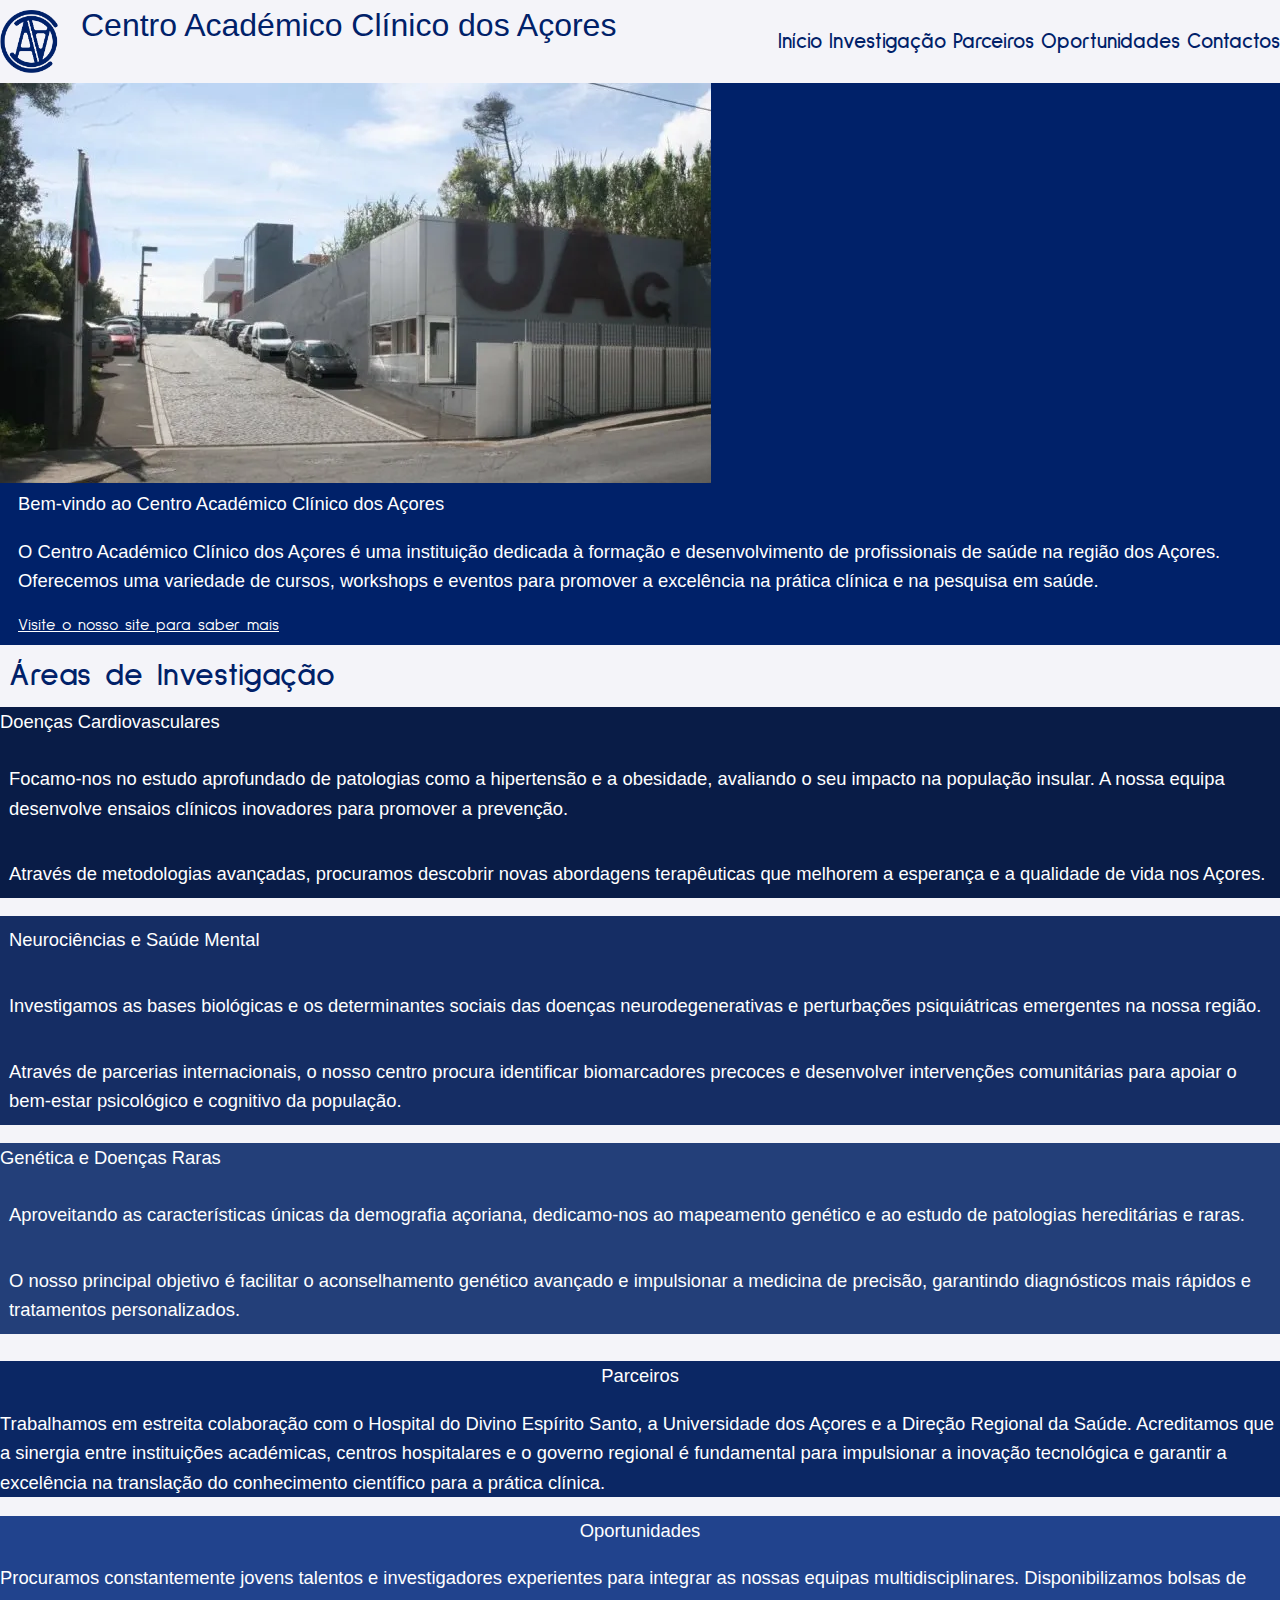
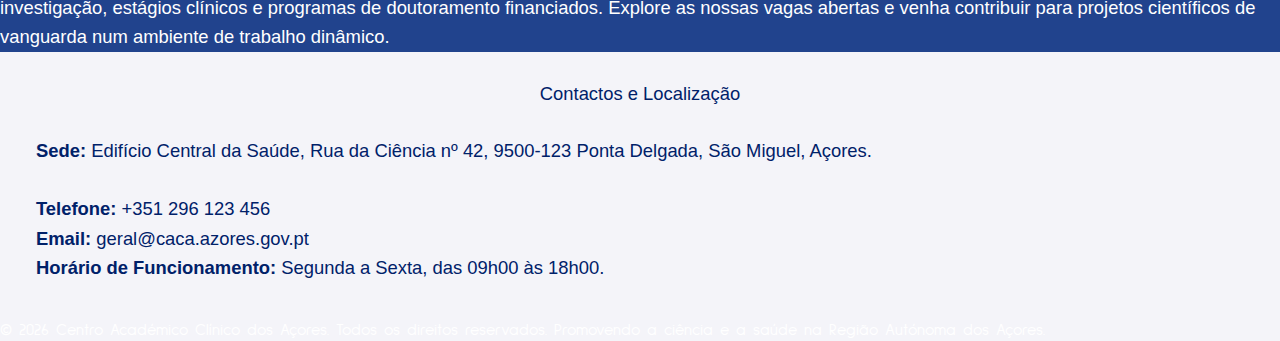
<file: CACA/LandingPageCACA.html>
<!DOCTYPE HTML>
<html lang="pt">
<head> 
<meta charset="utf-8"> 
<meta name="viewport" content="width=100%; initial-scale=1.0">
<link rel="stylesheet" href="style.css" />
<title>Centro Académico Clínico dos Açores</title>
</head>
<body> 
    <header style="display: flex; justify-content: space-between; align-items: center;">
    <img src="imagens/Logotipo.webp" alt="Logotipo" style="width: 7vh; height: 7vh; margin-right: 2vh;">
    <p style="color: #002169; font-size: 2em; margin-right:auto"> Centro Académico Clínico dos Açores</h1>
    <nav>
        <a href="#inicio" class="anav">Início</a>
        <a href="#investigacao" class="anav">Investigação</a>
        <a href="#parceiros" class="anav">Parceiros</a>
        <a href="#oportunidades" class="anav">Oportunidades</a>
        <a href="#contactos" class="anav">Contactos</a>
    </nav>
    </header>
    
    <section style="background-color: #002169; flex-direction: column;" id="inicio">
        <img style="height:auto;" src="imagens/imagem_do_caca.webp" alt="Imagem do Centro Académico Clínico dos Açores">
        <div style="padding-left: 2vh; padding-right: 2vh; padding-bottom: 1vh;">
            <p class="header" style="text-align: left;">Bem-vindo ao Centro Académico Clínico dos Açores</h2>
            <p style="text-align: left;">O Centro Académico Clínico dos Açores é uma instituição dedicada à formação e desenvolvimento de profissionais de saúde na região dos Açores. Oferecemos uma variedade de cursos, workshops e eventos para promover a excelência na prática clínica e na pesquisa em saúde.</p>
            <a href="https://www.caca.azores.gov.pt" style="color: #ffffff">Visite o nosso site para saber mais</a>
        </div>
    </section>
    
    <section style="justify-content: center; font-weight: bold; font-size: 2em; color: #002169; padding: 1vh" id="investigacao">Áreas de Investigação</section>
    
    <section>
       <div class="thirddiv" style="background-color: #091c47;">
        <p class="header">Doenças Cardiovasculares</h3>
        <p style="padding: 1vh;">Focamo-nos no estudo aprofundado de patologias como a hipertensão e a obesidade, avaliando o seu impacto na população insular. A nossa equipa desenvolve ensaios clínicos inovadores para promover a prevenção.</p>
        <p style="padding: 1vh;">Através de metodologias avançadas, procuramos descobrir novas abordagens terapêuticas que melhorem a esperança e a qualidade de vida nos Açores.</p>
       </div>
       
       <div class="thirddiv" style="background-color: #152d64;">
        <p class="header" style="padding: 1vh">Neurociências e Saúde Mental</h3>
        <p style="padding: 1vh;">Investigamos as bases biológicas e os determinantes sociais das doenças neurodegenerativas e perturbações psiquiátricas emergentes na nossa região.</p>
        <p style="padding: 1vh;">Através de parcerias internacionais, o nosso centro procura identificar biomarcadores precoces e desenvolver intervenções comunitárias para apoiar o bem-estar psicológico e cognitivo da população.</p>
       </div>
       
       <div class="thirddiv" style="background-color: #233f79;">
        <p class="header">Genética e Doenças Raras</h3>
        <p style="padding: 1vh;">Aproveitando as características únicas da demografia açoriana, dedicamo-nos ao mapeamento genético e ao estudo de patologias hereditárias e raras.</p>
        <p style="padding: 1vh;">O nosso principal objetivo é facilitar o aconselhamento genético avançado e impulsionar a medicina de precisão, garantindo diagnósticos mais rápidos e tratamentos personalizados.</p>
       </div>
    </section>
    
    <section style="padding-top: 1vh;">
        <div class="halfsection" style="background-color: #0B2764;" id="parceiros">
            <p class="header" style="text-align: center;">Parceiros</h2>
            <p>Trabalhamos em estreita colaboração com o Hospital do Divino Espírito Santo, a Universidade dos Açores e a Direção Regional da Saúde. Acreditamos que a sinergia entre instituições académicas, centros hospitalares e o governo regional é fundamental para impulsionar a inovação tecnológica e garantir a excelência na translação do conhecimento científico para a prática clínica.</p>
        </div>
        <div class="halfsection" style="background-color: #21438D;" id="oportunidades">
            <p class="header" style="text-align: center;">Oportunidades</h2>
            <p>Procuramos constantemente jovens talentos e investigadores experientes para integrar as nossas equipas multidisciplinares. Disponibilizamos bolsas de investigação, estágios clínicos e programas de doutoramento financiados. Explore as nossas vagas abertas e venha contribuir para projetos científicos de vanguarda num ambiente de trabalho dinâmico.</p>
        </div>
    </section>  
    
    <section style="flex-direction: column; padding: 1vh;" id="contactos">
        <p class="header" style="color: #002169; margin: auto; text-align: center">Contactos e Localização</h2>
        <p style="color: #002169; margin: auto; padding: 3vh;">
            <strong>Sede:</strong> Edifício Central da Saúde, Rua da Ciência nº 42, 9500-123 Ponta Delgada, São Miguel, Açores.<br><br>
            <strong>Telefone:</strong> +351 296 123 456<br>
            <strong>Email:</strong> geral@caca.azores.gov.pt<br>
            <strong>Horário de Funcionamento:</strong> Segunda a Sexta, das 09h00 às 18h00.
        </p>
    </section>
    
    <footer>
        &copy; 2026 Centro Académico Clínico dos Açores. Todos os direitos reservados. Promovendo a ciência e a saúde na Região Autónoma dos Açores.
    </footer>
</body>
</html>
</file>
<file: CACA/style.css>
@import url('https://fonts.googleapis.com/css?family=Sulphur+Point');

/* === VARIÁVEIS === */
:root {
    --base-hue: 221;
    --base-sat: 100%;
    --base-light: 20%;
    --lightness-step: 8%; 
}

/* === RESETS GERAIS === */
* {
    box-sizing: border-box;
    margin: 0;
    padding: 0;
}

html {
    scroll-behavior: smooth; 
}

body {
    color: #ffffff;
    font-family: 'Sulphur Point', sans-serif;
    background-color: #f4f4f9;
}

p {
    font-size: 1.15em;
    text-align: left; 
    font-family: 'Arial', sans-serif;
    line-height: 1.6;
    margin-bottom: 1em;
}

h1, h2, h3 {
    font-family: 'Sulphur Point', sans-serif;
    font-weight: bold;
    margin-bottom: 0.5em;
}

/* === CABEÇALHO E MENU === */
.main-header {
    display: flex;
    justify-content: space-between;
    align-items: center;
    flex-direction: column;
    padding: 2vh;
    background-color: #ffffff;
}

.logo-container {
    display: flex;
    align-items: center;
    justify-content: center;
    margin-bottom: 2vh;
    width: 100%;
}

.logo {
    width: 6vh;
    height: 6vh;
    margin-right: 15px;
    flex-shrink: 0;
}

.logo-extended {
    height: auto;
    max-height: 8vh;
    max-width: 70%;
    object-fit: contain;
}

.main-nav {
    display: flex;
    gap: 15px;
    justify-content: center;
    align-items: center;
    flex-wrap: wrap;
    width: 100%;
    margin-top: 10px;
}

.anav {
    text-decoration: none;
    color: #002169;
    font-weight: bold;
    font-size: 1.2em;
    text-align: center;
    transition: all 0.3s ease; 
    display: inline-block;
}

/* === SECÇÃO INÍCIO (HERÓI) === */
.hero-section {
    display: flex;
    background-color: #002169;
    flex-direction: column;
    width: 100%;
}

.hero-image {
    width: 100%;
    height: auto;
    object-fit: cover;
    max-height: 50vh;
}

.hero-content {
    padding: 4vh 3vh;
    display: flex;
    flex-direction: column;
    align-items: flex-start; 
}

.hero-title {
    text-align: left;
    font-size: 2.2em;
}

/* === SECÇÃO INVESTIGAÇÃO === */
.section-title-container {
    padding: 4vh 1vh 2vh 1vh;
    background-color: #f4f4f9;
}

.section-title {
    text-align: center;
    font-size: 2.5em;
    color: #002169;
}

.research-section {
    display: flex;
    width: 100%;
    flex-direction: column;
}

.research-card {
    padding: 4vh 3vh;
    display: flex;
    flex-direction: column;
    align-items: flex-start;
    text-align: left;
    transition: all 0.4s ease; 
}

.research-card:nth-child(1) { background-color: hsl(var(--base-hue), var(--base-sat), var(--base-light)); }
.research-card:nth-child(2) { background-color: hsl(var(--base-hue), var(--base-sat), calc(var(--base-light) + var(--lightness-step))); }
.research-card:nth-child(3) { background-color: hsl(var(--base-hue), var(--base-sat), calc(var(--base-light) + (var(--lightness-step) * 2))); }

.card-image {
    width: 100%;
    height: 200px;
    object-fit: cover;
    border-radius: 8px;
    margin-bottom: 2vh;
    box-shadow: 0 4px 8px rgba(0,0,0,0.3);
    transition: transform 0.4s ease;
}

.research-card h3 {
    font-size: 2em;
    margin-bottom: 0.8em;
}

/* === PARCEIROS E OPORTUNIDADES === */
.partners-section, .opportunities-section {
    display: flex;
    justify-content: center;
    width: 100%;
    padding: 8vh 3vh;
}

.content-wrapper {
    max-width: 900px;
    width: 100%;
}

.content-wrapper ul {
    margin-bottom: 1.5em;
    padding-left: 1.5em; 
    font-size: 1.15em;
    line-height: 1.6;
    font-family: 'Arial', sans-serif;
}

.content-wrapper li {
    margin-bottom: 0.8em;
}

.partners-section {
    background-color: #e8eaf6; 
    color: #002169;
}

.partners-section p, .partners-section h2, .partners-section ul { color: #002169; }

.opportunities-section {
    background-color: #002169; 
    color: #ffffff;
}

.partners-section h2, .opportunities-section h2 {
    text-align: center; 
    font-size: 2.5em;
    margin-bottom: 1em;
}

/* === LOCALIZAÇÃO E CONTACTOS === */
.contact-location-section {
    display: flex;
    background-color: #ffffff;
    color: #002169;
    flex-direction: column;
    align-items: center; 
    padding: 6vh 3vh;
    gap: 5vh;
}

.contact-container, .location-container {
    display: flex;
    flex-direction: column;
    align-items: center; 
    max-width: 800px; 
}

#localizacao, #contactos {
    scroll-margin-top: 4vh; 
}

.contact-location-section h2 {
    color: #002169;
    font-size: 2.2em;
    text-align: center; 
    margin-bottom: 1.5vh;
}

.contact-location-section p {
    color: #002169;
    text-align: center; 
    margin-bottom: 0; 
}

.contact-location-section p strong {
    display: inline-block;
    margin-top: 10px;
}

.map-wrapper {
    width: 100%;
    margin-top: 2vh;
    border-radius: 8px;
    overflow: hidden;
    box-shadow: 0 4px 6px rgba(0,0,0,0.1);
    transition: all 0.3s ease;
}

/* === RODAPÉ === */
.main-footer {
    display: flex;
    justify-content: center;
    background-color: #001540; 
    padding: 4vh 2vh;
}

.main-footer p {
    margin: 0;
    font-size: 1em;
    color: #ffffff;
    text-align: center; 
}

/* === HOVERS (APENAS DESKTOP) === */
@media (hover: hover) {
    .anav:hover {
        color: #21438D;
        transform: scale(1.08); 
    }

    .research-card:hover {
        transform: translateY(-10px); 
        box-shadow: 0 15px 30px rgba(0,0,0,0.5); 
        z-index: 10;
    }

    .research-card:hover .card-image {
        transform: scale(1.03);
    }

    .map-wrapper:hover {
        transform: scale(1.02);
        box-shadow: 0 8px 20px rgba(0,0,0,0.2);
    }
}

/* === RESPONSIVIDADE (DESKTOP) === */
@media (min-width: 968px) {
    .main-header {
        flex-direction: column; 
        padding: 4vh;
    }

    .logo-container {
        margin-bottom: 2vh; /* Espaço entre o logo e o menu */
        justify-content: center;
    }

    .logo-extended {
        max-height: 10vh;
        max-width: 500px;
    }

    .main-nav {
        justify-content: center;
        margin-top: 0;
    }

    .anav {
        font-size: 1.3em; 
    }

    .hero-section {
        flex-direction: row;
        align-items: stretch; 
    }

    .hero-image {
        width: 50%;
        height: auto;
        max-height: none;
    }

    .hero-content {
        width: 50%;
        padding: 6vh 6vh;
        justify-content: center; 
    }

    .research-section {
        flex-direction: row;
    }

    .research-card {
        width: 33.33%;
        padding: 5vh 4vh;
    }

    .partners-section, .opportunities-section {
        padding: 10vh 4vh;
    }

    .contact-location-section {
        padding: 8vh 4vh;
    }

    .contact-container, .location-container {
        padding: 2vh 0;
    }
}
</file>
